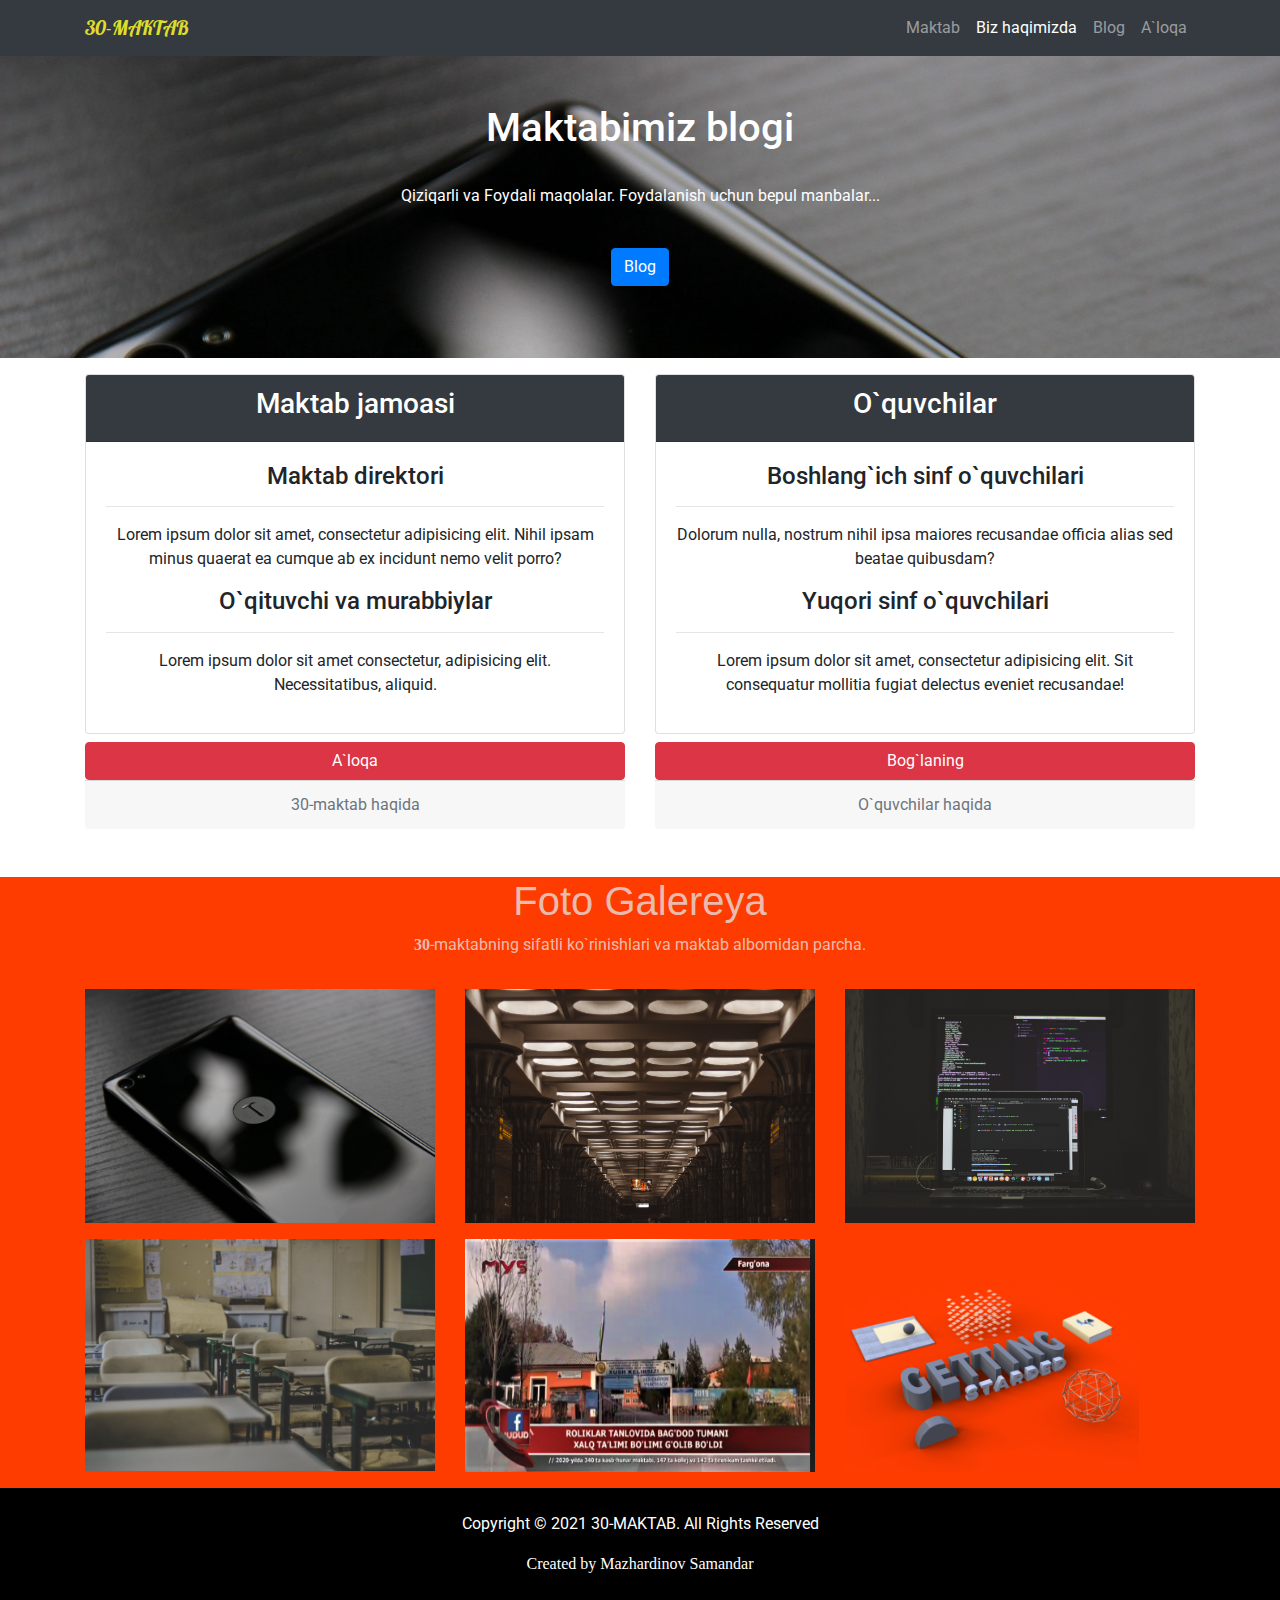
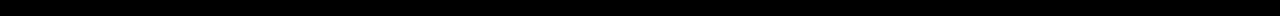
<file: 30-maktab/bizhaqimizda.html>
<!DOCTYPE html>
<html lang="en">
<head>
    <meta charset="UTF-8">
    <meta name="viewport" content="width=device-width, initial-scale=1.0">
    <meta http-equiv="X-UA-Compatible" content="ie=edge">
    <link rel="stylesheet" href="./css/style.css"/>
    <link rel="stylesheet" href="./css/all.css">
    <link rel="stylesheet" href="./css/bootstrap.css">
    <link rel="stylesheet" href="./css/bootstrap.min.css">
    <link rel="preconnect" href="https://fonts.gstatic.com">
    <title>30-maktab</title>
</head>
<body>
<!-- Navbar -->
<nav class="navbar navbar-expand-sm navbar-dark bg-dark">
    <div class="container">
      <a href="myschool.html" class="navbar-brand">30-MAKTAB</a>
      <button class="navbar-toggler" data-toggle="collapse" data-target="#navbarCollapse">
        <span class="navbar-toggler-icon"></span>
      </button>
      <div class="collapse navbar-collapse" id="navbarCollapse">
        <ul class="navbar-nav ml-auto">
          <li class="nav-item">
            <a href="myschool.html" class="nav-link">Maktab</a>
          </li>
          <li class="nav-item active">
            <a href="bizhaqimizda.html" class="nav-link">Biz haqimizda</a>
          </li>
          <!-- <li class="nav-item">
            <a href="services.html" class="nav-link"></a>
          </li> -->
          <li class="nav-item">
            <a href="blog.html" class="nav-link">Blog</a>
          </li>
          <li class="nav-item">
            <a href="contact.html" class="nav-link">A`loqa</a>
          </li>
        </ul>
      </div>
    </div>
</nav>
<!-- SHowcase qismi -->
<div class="showcase-maktab text-white text-center about-banner py-5">
        <div class="container">
              <h1>Maktabimiz blogi</h1> <br>
           <p>
            Qiziqarli va Foydali maqolalar. Foydalanish uchun bepul manbalar...
          </p>
          <a href="blog.html"><button class="btn btn-primary my-4">Blog</button></a>
        </div>
</div>
<div id="bizhaqimizda">
      <div class="container text-center">
          <div class="row">
            <div class="col-md-6 mt-3">
                <div class="card">
                  <div class="card-header bg-dark text-white">
                      <h3>Maktab jamoasi</h3>
                    </div>
                    <div class="card-body">
                        <h4>Maktab direktori</h4><hr>
                        <p>Lorem ipsum dolor sit amet, consectetur adipisicing elit. Nihil ipsam minus quaerat ea cumque ab ex incidunt nemo velit porro?</p>
                      <h4>O`qituvchi va murabbiylar</h4><hr>
                      <p>Lorem ipsum dolor sit amet consectetur, adipisicing elit. Necessitatibus, aliquid.</p>
                    </div>
                </div><button class="btn btn-danger mt-2 btn-block">A`loqa</button>
                <div class="card-footer">
                  <span class="text-muted">30-maktab haqida</span>
                </div>
  
            </div>
            <div class="col-md-6 mt-3">
                <div class="card">
                    <div class="card-header bg-dark text-white">
                        <h3>O`quvchilar</h3>
                    </div>
                    <div class="card-body">
                        <h4>Boshlang`ich sinf o`quvchilari</h4><hr>
                        <p> Dolorum nulla, nostrum nihil ipsa maiores recusandae officia alias sed beatae quibusdam?</p>
                      <h4>Yuqori sinf o`quvchilari</h4><hr>
                      <p>Lorem ipsum dolor sit amet, consectetur adipisicing elit. Sit consequatur mollitia fugiat delectus eveniet recusandae!</p>
                      </div>
                  </div><button class="btn btn-danger mt-2 btn-block">Bog`laning</button>
                  <div class="card-footer">
                    <span class="text-muted">O`quvchilar haqida</span>
                  </div>
                </div>
            </div>
          </div>
         
</div>
<!-- Galareya -->
<div id="gallery" class="mt-5 bg-gallery">
    <div class="container">
      <div class="row text-center">
        <div class="col">
          <h1 style="font-family:Impact, Haettenschweiler, 'Arial Narrow Bold', sans-serif">Foto Galereya</h1>
          <p><strong style="font-family: cursive;">30</strong>-maktabning sifatli ko`rinishlari va maktab albomidan parcha.</p>
        </div>
      </div>
        <div class="row">
        <div class="col-md-4 mt-3">
          <img src="./images/image2.jpg" alt="" class="img-fluid">
        </div>
        <div class="col-md-4 mt-3">
          <img src="./images/img2.jpg" alt="" class="img-fluid">
        </div>
        <div class="col-md-4 mt-3">
          <img src="./images/img3.jpg" alt="" class="img-fluid">
        </div>
        <div class="col-md-4 my-3">
          <img src="./images/img4.jpg" alt="" class="img-fluid">
        </div>
        <div class="col-md-4 my-3">
          <img src="./images/Maktab.bmp" alt="" class="img-fluid" style="height: 233.33px;">
        </div>
        <div class="col-md-4 my-3">
          <img src="./images/img5.png" alt="" class="img-fluid" style="height: 233.33px;">
        </div>
      </div>
    </div>
</div>
<!-- FOOTER QISM  -->
<footer id="main-footer" class="text-center p-4 bg-footer text-white">
    <div class="container">
        <p> Copyright &copy;
            <span id="year">2021</span> 30-MAKTAB. All Rights Reserved</p>
        </div>
        <p id="footer-font"><span style="font-family: 'Times New Roman', Times, serif;">Created by Mazhardinov Samandar</em> </p>
    </div>
</footer>
<script src="./js/bootstrap.js"></script>
<script src="./js/bootstrap.min.js"></script>
</body>
</html>
</file>
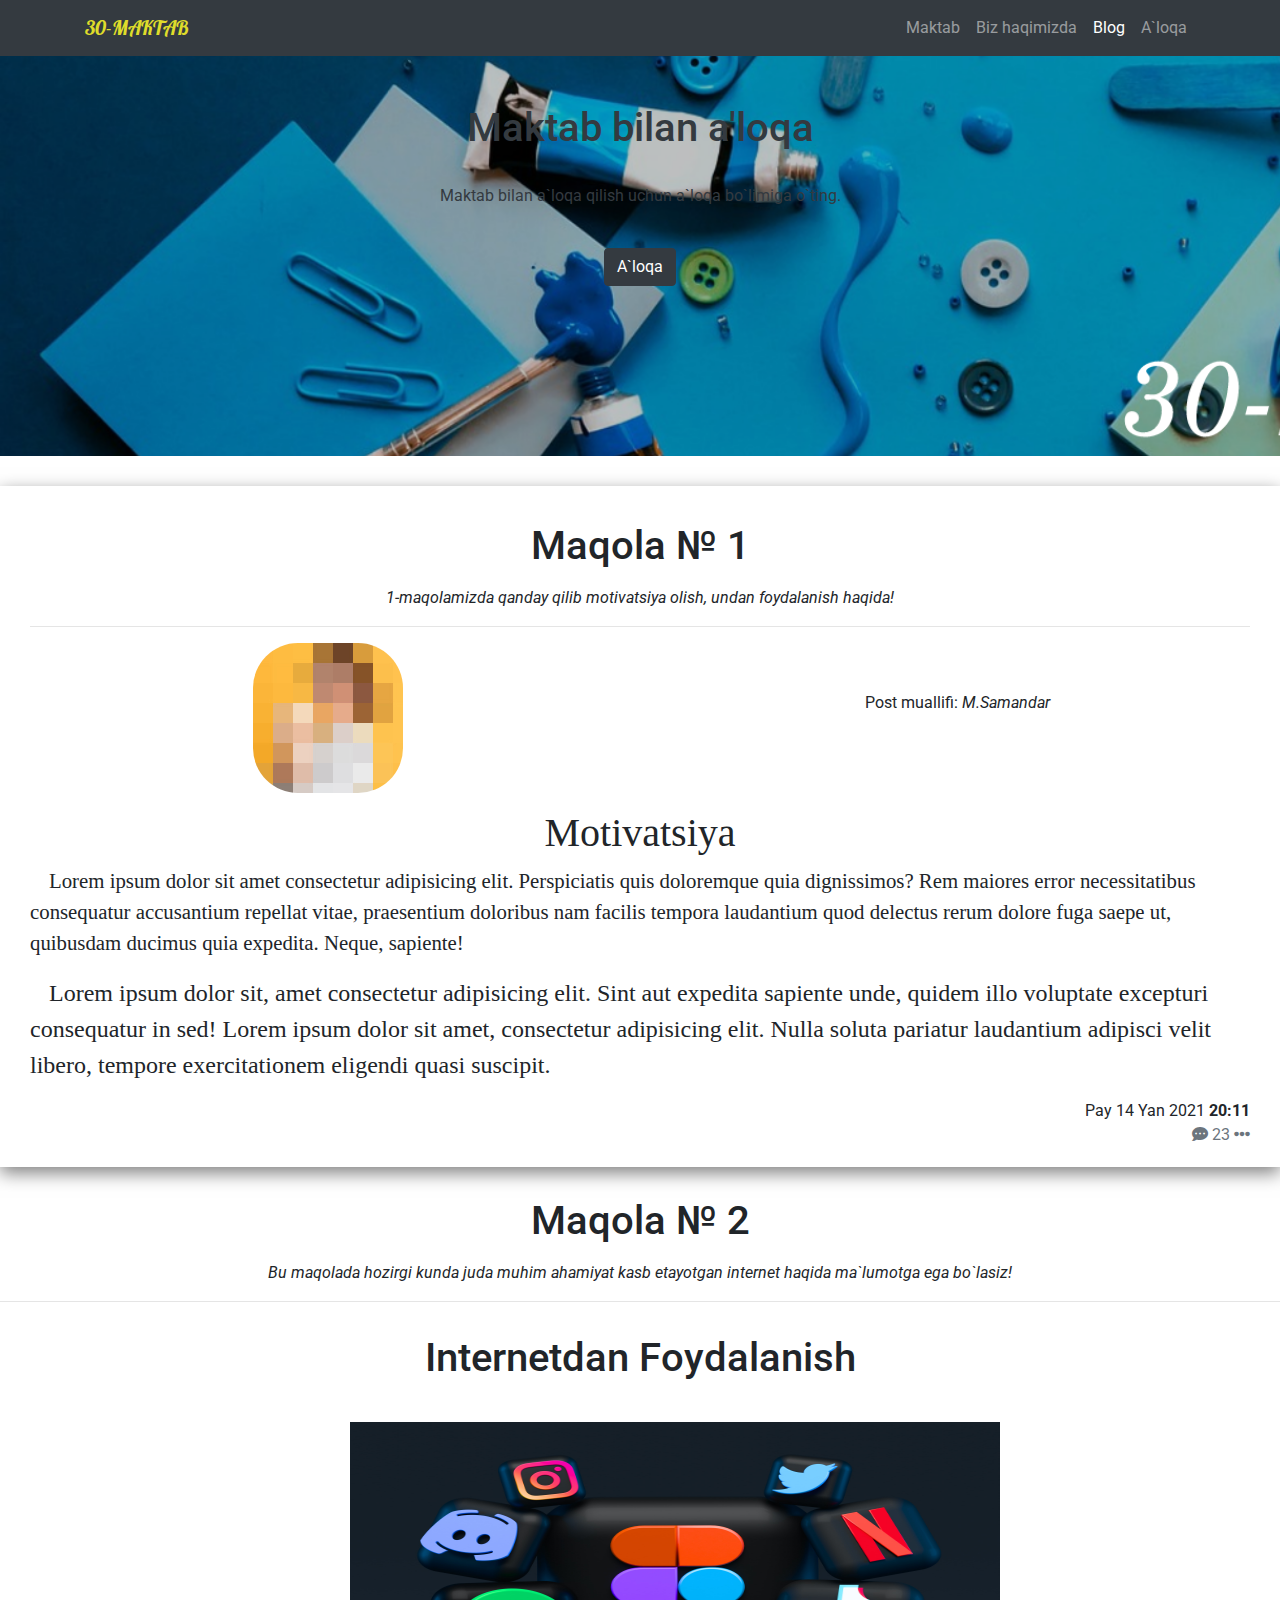
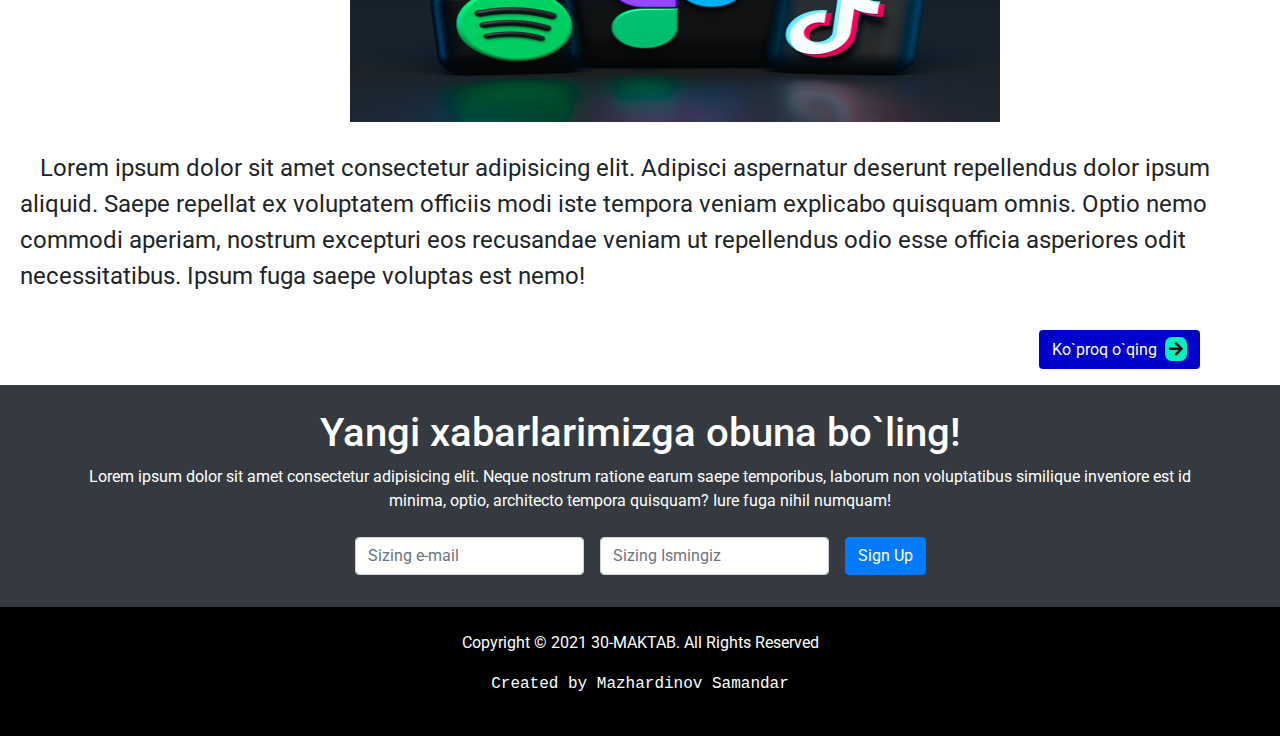
<file: 30-maktab/blog.html>
<!DOCTYPE html>
<html lang="en">
<head>
    <meta charset="UTF-8">
    <meta name="viewport" content="width=device-width, initial-scale=1.0">
    <meta http-equiv="X-UA-Compatible" content="ie=edge">
    <link rel="stylesheet" href="./css/style.css"/>
    <link rel="stylesheet" href="./css/all.css">
    <link rel="stylesheet" href="./css/bootstrap.css">
    <link rel="stylesheet" href="./css/bootstrap.min.css">
    <title>30-maktab</title>
</head>
<body>
<!-- Navbar -->
<nav class="navbar navbar-expand-sm navbar-dark bg-dark">
        <div class="container">
          <a href="index.html" class="navbar-brand">30-MAKTAB</a>
          <button class="navbar-toggler" data-toggle="collapse" data-target="#navbarCollapse">
            <span class="navbar-toggler-icon"></span>
          </button>
          <div class="collapse navbar-collapse" id="navbarCollapse">
            <ul class="navbar-nav ml-auto">
              <li class="nav-item">
                <a href="index.html" class="nav-link">Maktab</a>
              </li>
              <li class="nav-item">
                <a href="bizhaqimizda.html" class="nav-link">Biz haqimizda</a>
              </li>
              <li class="nav-item active">
                <a href="blog.html" class="nav-link">Blog</a>
              </li>
              <li class="nav-item">
                <a href="contact.html" class="nav-link">A`loqa</a>
              </li>
            </ul>
          </div>
        </div>
</nav>
<!-- SHowcase qismi -->
<div class="showcase-maktab text-dark text-center about-banner-blog py-5" style="height: 400px;">
      <div class="container">
            <h1>Maktab bilan a'loqa</h1> <br>
         <p>
          Maktab bilan a`loqa qilish uchun a`loqa bo`limiga o`ting.
        </p>
        <a href="contact.html"><button class="btn btn-dark my-4" >A`loqa</button></a>
      </div>
</div>
<!-- BLOG namuna -->
<div class="bg-color-wrapper my-3">
<div class="wrapper-blog">
  <h1 class="text-center my-3">Maqola № 1</h1>
  <p class="mb-3 text-center"><i>1-maqolamizda qanday qilib motivatsiya olish, undan foydalanish haqida!</i></p><hr>
  <section class="post-title-box mb-3">    
    <div class="post-author-box">
      <div class="img-author-1 text-center">
        <div class="row">
          <div class="col-md-6"><img src="./images/author-1.jpg" alt="Post muallifi Samandar" class="img-author"></div>
          <div class="col-md-6 pt-5"><span class="muallif-ismi">Post muallifi: <em> M.Samandar</em></span></div>
        </div>
      </div>
    </div>
  </section>
  <div class="clear"></div>
  <section class="post-content">
    <div class="post-text">
      <h1 class=" text-center blog-font-1">Motivatsiya</h1>
      <p class="blog-font-1" style="text-indent: 19px; font-size: 1.3rem;"> Lorem ipsum dolor sit amet consectetur adipisicing elit. Perspiciatis quis doloremque quia dignissimos? Rem maiores error necessitatibus consequatur accusantium repellat vitae, praesentium doloribus nam facilis tempora laudantium quod delectus rerum dolore fuga saepe ut, quibusdam ducimus quia expedita. Neque, sapiente!</p>
      <p class="blog-font"  style="text-indent: 19px; font-size: 1.5rem;">Lorem ipsum dolor sit, amet consectetur adipisicing elit. Sint aut expedita sapiente unde, quidem illo voluptate excepturi consequatur in sed! Lorem ipsum dolor sit amet, consectetur adipisicing elit. Nulla soluta pariatur laudantium adipisci velit libero, tempore exercitationem eligendi quasi suscipit.</p>
    </div>

    <div class="post-info-blog">

      <div class="post-info-left text-right">Pay 14 Yan 2021 <strong class="post-published-time">20:11</strong></div>

      <div class="post-info-right text-right text-muted">
        <i class="fas fa-comment-dots fa-1x"></i> 23
        <i class="fas fa-ellipsis-h"></i>
      </div>

    </div>
  </section></div>
</div>
<!-- 2-blogpost -->
<div class="blogpost-2 my-3">
    <h1 class="my-3 text-strong text-center">Maqola № 2 </h1>
    <p class="mb-1 text-center"><i>Bu maqolada hozirgi kunda juda muhim ahamiyat kasb etayotgan internet haqida ma`lumotga ega bo`lasiz!</i></p><hr>
        <h1 class="p-3 my-3 text-center">Internetdan Foydalanish</h1>
        <img src="./images/blog2post.jpg" class="my-2 rasm-2-b" style="width: 650px; height: 300px;">
        <p class="matn-2-b" style="font-size: 1.5rem;text-indent: 20px;">Lorem ipsum dolor sit amet consectetur adipisicing elit. Adipisci aspernatur deserunt repellendus dolor ipsum aliquid. Saepe repellat ex voluptatem officiis modi iste tempora veniam explicabo quisquam omnis. Optio nemo commodi aperiam, nostrum excepturi eos recusandae veniam ut repellendus odio esse officia asperiores odit necessitatibus. Ipsum fuga saepe voluptas est nemo!        <div class="btn-read"><button class="btn text-white" style="margin-right: 80px;">Ko`proq o`qing  <i class="fas fa-arrow-right"></i></button></div></p>
</div>
<!-- Newsletter -->
<div id="newsletter" class="bg-dark py-4 text-center text-white">
  <div class="container">
    <h1>Yangi xabarlarimizga obuna bo`ling!</h1>
    <p>Lorem ipsum dolor sit amet consectetur adipisicing elit. Neque nostrum ratione earum saepe temporibus, laborum non voluptatibus similique inventore est id minima, optio, architecto tempora quisquam? Iure fuga nihil numquam!</p>
    <form class="form-inline justify-content-center">
      <input type="text" class="form-control mr-3 my-2" placeholder="Sizing e-mail ">
      <input type="text" class="form-control mr-3" placeholder="Sizing Ismingiz">
      <button class="btn btn-primary my-2">Sign Up</button>
    </form>
  </div>
</div>
   <!-- FOOTER QISM  -->
<footer id="main-footer" class="text-center p-4 bg-footer text-white mt-0">
    <div class="container">
        <p> Copyright &copy;
            <span id="year">2021</span> 30-MAKTAB. All Rights Reserved</p>
        </div>
        <p id="footer-font"><span style="font-family: 'Courier New', Courier, monospace;">Created by Mazhardinov Samandar</span> </p>
    </div>
</footer>
    <script src="./js/bootstrap.js"></script>
    <script src="./js/bootstrap.min.js"></script>
</body>
</html>
</file>
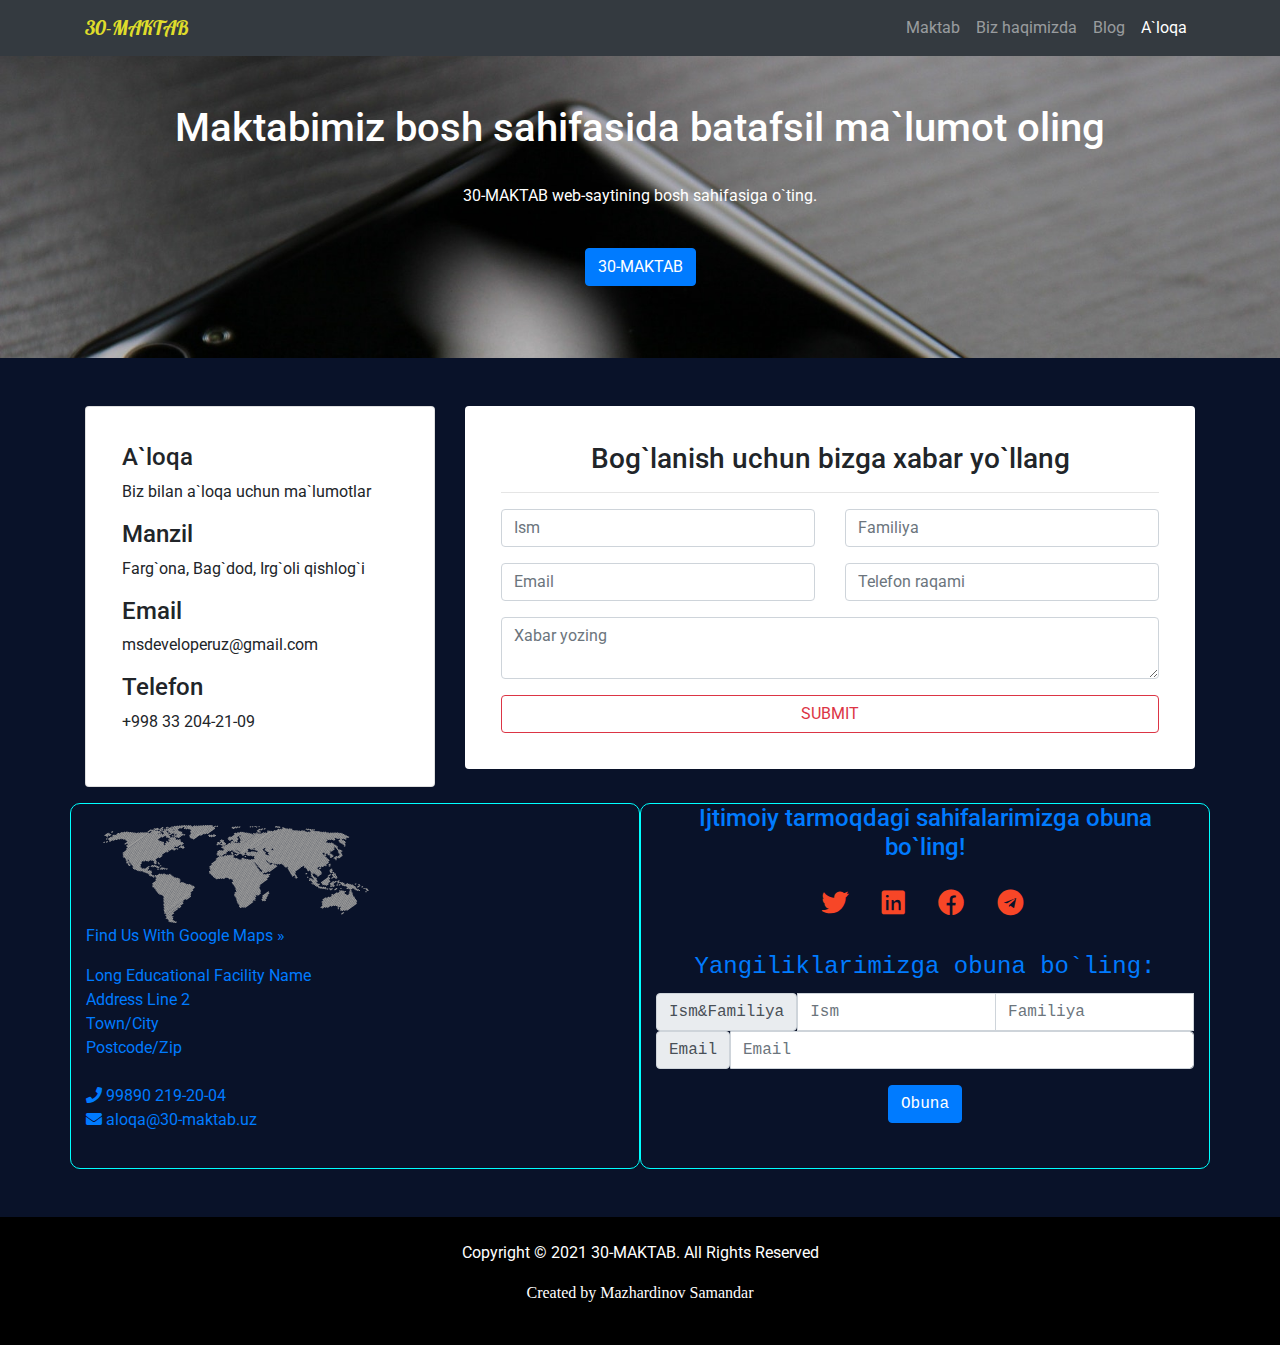
<file: 30-maktab/contact.html>
<!DOCTYPE html>
<html lang="en">
<head>
    <meta charset="UTF-8">
    <meta name="viewport" content="width=device-width, initial-scale=1.0">
    <meta http-equiv="X-UA-Compatible" content="ie=edge">
    <meta name="viewport" content="width=device-width, initial-scale=1.0, maximum-scale=1.0, user-scalable=no">
    <link rel="stylesheet" href="./css/style.css"/>
    <link rel="stylesheet" href="./css/all.css">
    <link rel="stylesheet" href="./css/bootstrap.css">
    <link rel="stylesheet" href="./css/bootstrap.min.css">
    <title>30-maktab</title>
</head>
<body>
  <main class="blog-bgcolor">
    <!-- Navbar -->
<nav class="navbar navbar-expand-sm navbar-dark bg-dark">
  <div class="container">
    <a href="index.html" class="navbar-brand">30-MAKTAB</a>
    <button class="navbar-toggler" data-toggle="collapse" data-target="#navbarCollapse">
      <span class="navbar-toggler-icon"></span>
    </button>
    <div class="collapse navbar-collapse" id="navbarCollapse">
      <ul class="navbar-nav ml-auto">
        <li class="nav-item">
          <a href="index.html" class="nav-link">Maktab</a>
        </li>
        <li class="nav-item">
          <a href="bizhaqimizda.html" class="nav-link">Biz haqimizda</a>
        </li>
        <li class="nav-item">
          <a href="blog.html" class="nav-link">Blog</a>
        </li>
        <li class="nav-item active">
          <a href="contact.html" class="nav-link">A`loqa</a>
        </li>
      </ul>
    </div>
  </div>
</nav>
<!-- SHowcase qismi -->
<div class="showcase-maktab text-white text-center about-banner py-5">
  <div class="container">
        <h1>Maktabimiz bosh sahifasida batafsil ma`lumot oling</h1> <br>
     <p>
     30-MAKTAB web-saytining  bosh sahifasiga o`ting.
    </p>
    <a href="index.html"><button class="btn btn-primary my-4" >30-MAKTAB</button></a>
  </div>
</div>
<!-- Contact -->
<div class="contact-form my-5">
<div class="container">
<div class="row my-3">
  <div class="col-md-4">
    <div class="card p-3">
      <div class="card-body">
        <h4>A`loqa</h4>
        <p>Biz bilan a`loqa uchun ma`lumotlar</p>
        <h4>Manzil</h4>
        <p>Farg`ona, Bag`dod, Irg`oli qishlog`i</p>
        <h4>Email</h4>
        <p>msdeveloperuz@gmail.com</p>
        <h4>Telefon</h4>
        <p>+998 33 204-21-09</p>
      </div>
    </div>
  </div>
  <div class="col-md-8 contact-page">
    <div class="card p-3">
      <div class="card-body text-center">
        <h3>Bog`lanish uchun bizga xabar yo`llang</h3>
        <hr>
        <div class="row">
          <div class="col-md-6">
            <div class="form-group">
              <input type="text" class="form-control bg-info" placeholder="Ism">
            </div>
          </div>
          <div class="col-md-6">
            <div class="form-group">
              <input type="text" class="form-control bg-info" placeholder="Familiya">
            </div>
          </div>
        </div>
        <div class="row">
          <div class="col-md-6">
            <div class="form-group">
              <input type="text" class="form-control bg-info" placeholder="Email">
            </div>
          </div>
          <div class="col-md-6">
            <div class="form-group">
              <input type="text" class="form-control bg-info" placeholder="Telefon raqami">
            </div>
          </div>
        </div>
        <div class="row">
          <div class="col">
            <div class="form-group">
              <textarea class="form-control" placeholder="Xabar yozing"></textarea>
            </div>
          </div>
        </div>
        <div class="row">
          <div class="col">
            <a href="#" class="btn btn-outline-danger btn-block">SUBMIT</a>
          </div>
        </div>
      </div>
    </div>
  </div>
</div>
<div class="row">  
  <div class="col-md-6 find-us text-primary">
      <figure class="center"><img class="btmspace-15" src="./images/worldmap.png" alt="">
        <figcaption><a href="https://maps.google.com/">Find Us With Google Maps &raquo;</a></figcaption>
      </figure>
      <address>
      Long Educational Facility Name<br>
      Address Line 2<br>
      Town/City<br>
      Postcode/Zip<br>
      <br>
      <i class="fa fa-phone pright-10"></i> 99890 219-20-04<br>
      <i class="fa fa-envelope pright-10"></i> <a href="#">aloqa@30-maktab.uz</a>
      </address>
  </div>
    <div class="col-md-6 fieldset-uz text-primary">
      <h4 class="nospace px-3 text-center btmspace-10">Ijtimoiy tarmoqdagi sahifalarimizga obuna bo`ling!</h4>
      <ul class="faico clear text-center">
        <li><a class="faicon-twitter" href="#"><i class="fab fa-twitter"></i></a></li>
        <li><a class="faicon-linkedin" href="#"><i class="fab fa-linkedin"></i></a></li>
        <li><a class="faicon-facebook" href="#"><i class="fab fa-facebook"></i></a></li>
        <li><a class="faicon-telegram" href="#"><i class="fab fa-telegram"></i></a></li>              
        <div class="spinner-grow text-primary" role="status">
          <span class="visually-hidden"></span>
        </div>
      </ul>
      <form class="clear my-4 " method="post" action="#">
        <fieldset class="newsletter-2 text-center">
          <legend>Yangiliklarimizga obuna bo`ling:</legend>
          <div class="input-group">

            <span class="input-group-text">Ism&Familiya</span>
            <input type="text" aria-label="First name" class="form-control" placeholder="Ism">
            <input type="text" aria-label="Last name" class="form-control" placeholder="Familiya">
            <div class="input-group mb-3">
              <span class="input-group-text" id="inputGroup-sizing-default">Email</span>
              <input type="text" class="form-control" placeholder="Email" aria-label="Sizing example input" aria-describedby="inputGroup-sizing-default">
            </div>
            <div class="text-center mx-auto" style="width: 100%;">
              <button class="btn btn-primary" type="button">Obuna</button>
            </div>
          </div>
        </fieldset>
      </form>
    </div>
  </div>
</div>
</div>
<!-- FOOTER QISM  -->
<footer id="main-footer" class="text-center p-4 bg-footer text-white">
  <div class="container">
      <p> Copyright &copy;
          <span id="year">2021</span> 30-MAKTAB. All Rights Reserved</p>
      </div>
      <p id="footer-font"><span style="font-family: cursive;">Created by Mazhardinov Samandar</span> </p>
  </div>
</footer>
</main>
<script src="./js/bootstrap.js"></script>
<script src="./js/bootstrap.min.js"></script>
</body>
</html>
</file>
<file: 30-maktab/css/style.css>
@import url('https://fonts.googleapis.com/css2?family=Lobster&display=swap');
@import url('https://fonts.googleapis.com/css2?family=Roboto:wght@500&display=swap');
html {
    -webkit-box-sizing: border-box;
    -moz-box-sizing: border-box;
    box-sizing: border-box;
}
.navbar-brand {
    font-family: 'Lobster', cursive;
    color: rgb(223, 220, 43) !important;
}
*,*::before, *:after {
    -webkit-box-sizing: inherit;
    -moz-box-sizing: inherit;
    box-sizing: inherit;
}
.cf:before, .cf:after {
    display: table;
    content: '';
}
.cf:after {
    clear: both;
}
body {
    padding: 0;
    margin: 0;
    font-family: 'Roboto', sans-serif;
}
.text-color-span {
    color: aqua;
}
.h1-info {
    color: burlywood;
    font-family: 'Times New Roman', Times, serif;
    font-style: normal;
}
.text-color-span-2 {
    color: darkgray;
}
.about-banner {
    background-image: url(../images/image2.jpg);
    background-size: cover;
    background-attachment: fixed;
    padding: 10px;
}
.about-banner-blog {
    background-image: url(../images/blog.png);
    background-size: cover;
    background-attachment: fixed;
    padding: 10px;
}
.color-h4 {
    color: darkorange;
}
hr {
    color: white;
}
.clr {
    clear: both;
}
.dark-overlay {
    position: absolute;
    width: 100%;
    height: 100%;
    background-color: rgba(0, 0,0, 0.6);
    top: 0;
    left: 0;
    opacity: .6;
}
#what-we-do {
    background-image: url(./media.jpg);
    background-attachment: fixed;
    min-height: 200px;
    position: relative;
  }
.bg-footer {
    background-color: black;
}
#footer-font {
    font-family: sans-serif;
}
.bg-gallery {
    background-color: rgb(255,60,0);
    color: rgba(228, 222, 222, 0.808);
}
.post-info-right {
    color: black;
    text-decoration: none;
}
.wrapper-blog {
    width: 100%;
    height: 100%;
    margin: 30px auto;
    padding:20px 30px ;
    box-shadow: 0 6px 17px rgba(0, 0, 0, 0.5);
}
/* Scrollbar */
::-webkit-scrollbar {
    width: 12px;
}
::-webkit-scrollbar-thumb {
    background: linear-gradient(transparent, #30ff00);
    border-radius: 6px;
}
::-webkit-scrollbar-thumb:hover{
   background: linear-gradient(transparent, #00c6ff);
}
/* Scrollbar end. Blog start */
.img-author {
    vertical-align: middle;
    border-radius: 30%
}
.clear {
    clear: both;
}
.btn-read {
    text-align: right;
    letter-spacing: 0.4px;
}
.btn-read button{
    background-color: mediumblue;
    color: white;
}
.btn-read button i {
    background-color: rgb(9, 238, 188);
    color: rgb(19, 17, 14);
    border-radius: 30%;
    padding: 4px; 
    margin-left: 4px;
}
.btn-read button:hover{
    background-color: rgb(231, 59, 16);
    color: rgb(29, 219, 115);
    text-transform: uppercase;
}
.muallif-ismi {
    padding-left: 10px;
}
.BlogPost2-matn h1 {
    text-decoration: overline;
    text-transform: capitalize;
    padding: 10px 0;
    font-size: 2rem;
    text-align: center;
}
.BlogPost2-matn p {
    text-indent: 18px;
    font-size: 1.3rem;
    padding: 18px 4px 12px 25px;
}
.blog-font-1 {
    font-family: Radicools;
}
.blog-font {
    font-family: Brontoburger;
}
.rasm-2-b{
    margin-left: 350px;
    margin-right: 250px;
}
.matn-2-b {
    padding: 30px;
}
.rasm-2-b{
    margin-left: 350px;
    margin-right: 250px;
}
.matn-2-b {
    padding:20px;
}
/* Mobile responsive */
@media (max-width: 767px) {
    .img-author {
        border-radius: 50%;
        vertical-align: text-bottom;
        clear: both;
        padding-bottom: 12px;
        padding-right: 60px;
    }
    .BlogPost2-matn{
        width: 100%;
        text-align: center;

    }
    .matn-2-b{
        font-size: 20px !important;
        margin-top: 0 !important;
        padding: 0px 20px 0px 20px !important;
    }
    .rasm-2-b {
        width: 200px !important;
        height: 100px !important;
        margin-left: 80px !important;
    }
    .icons-boxes {
        padding-left: 30px !important;
    }
    #what-we-do .dark-overlay .container  h3 {
        font-family: cursive;
    }
    #gallery .container  img {
        padding: 4px !important;
    }
    .fieldset-uz {
        border: none !important;
        border-radius: 10px !important;
    }
    .find-us {
        border: none !important;
        border-radius: 0px !important;
        border-bottom: 1px solid aqua !important;
        margin-bottom: 15px;
    }
    .contact-page {
        padding-top: 10px;
    }
}
.fieldset-uz ul li, a, i {
    list-style: none;
    text-decoration: none;
    display: inline;
}
a {
    text-decoration: none;
}
.fieldset-uz ul li a i {
    color: rgb(247, 70, 39);
    padding: 20px 20px 10px 10px;
    font-size: 1.6rem;
    font-weight: bold;
}
.fieldset-uz li a i:hover {
    transform: rotate(360deg);
    transition: all 0.5s;
}
.faicon-twitter i:hover {
    color: rgb(3, 87, 243);
}
.faicon-linkedin i:hover {
    color: rgb(20, 20, 238);
}
.faicon-facebook i:hover {
    color: blue;
}
.faicon-telegram i:hover {
    color: rgb(23, 162, 255);
}
.find-us {
    border: 1px solid aqua;
    padding: 20px;
    border-radius: 10px;
}
.fieldset-uz {
    border: 1px solid aqua;
    border-radius: 10px;
}
.newsletter-2 {
    font-family: monospace;
}
.contact-form {
    background-color:  #091229;
}
.blog-bgcolor {
    background-color: #091229;
}
.contact-page {
    border-radius: 8px;
}
.contact-page .card {
    border: none;
}
.contact-page .card input, .contact-page .card textarea{
    background-color: #ffffff !important;
}
</file>
